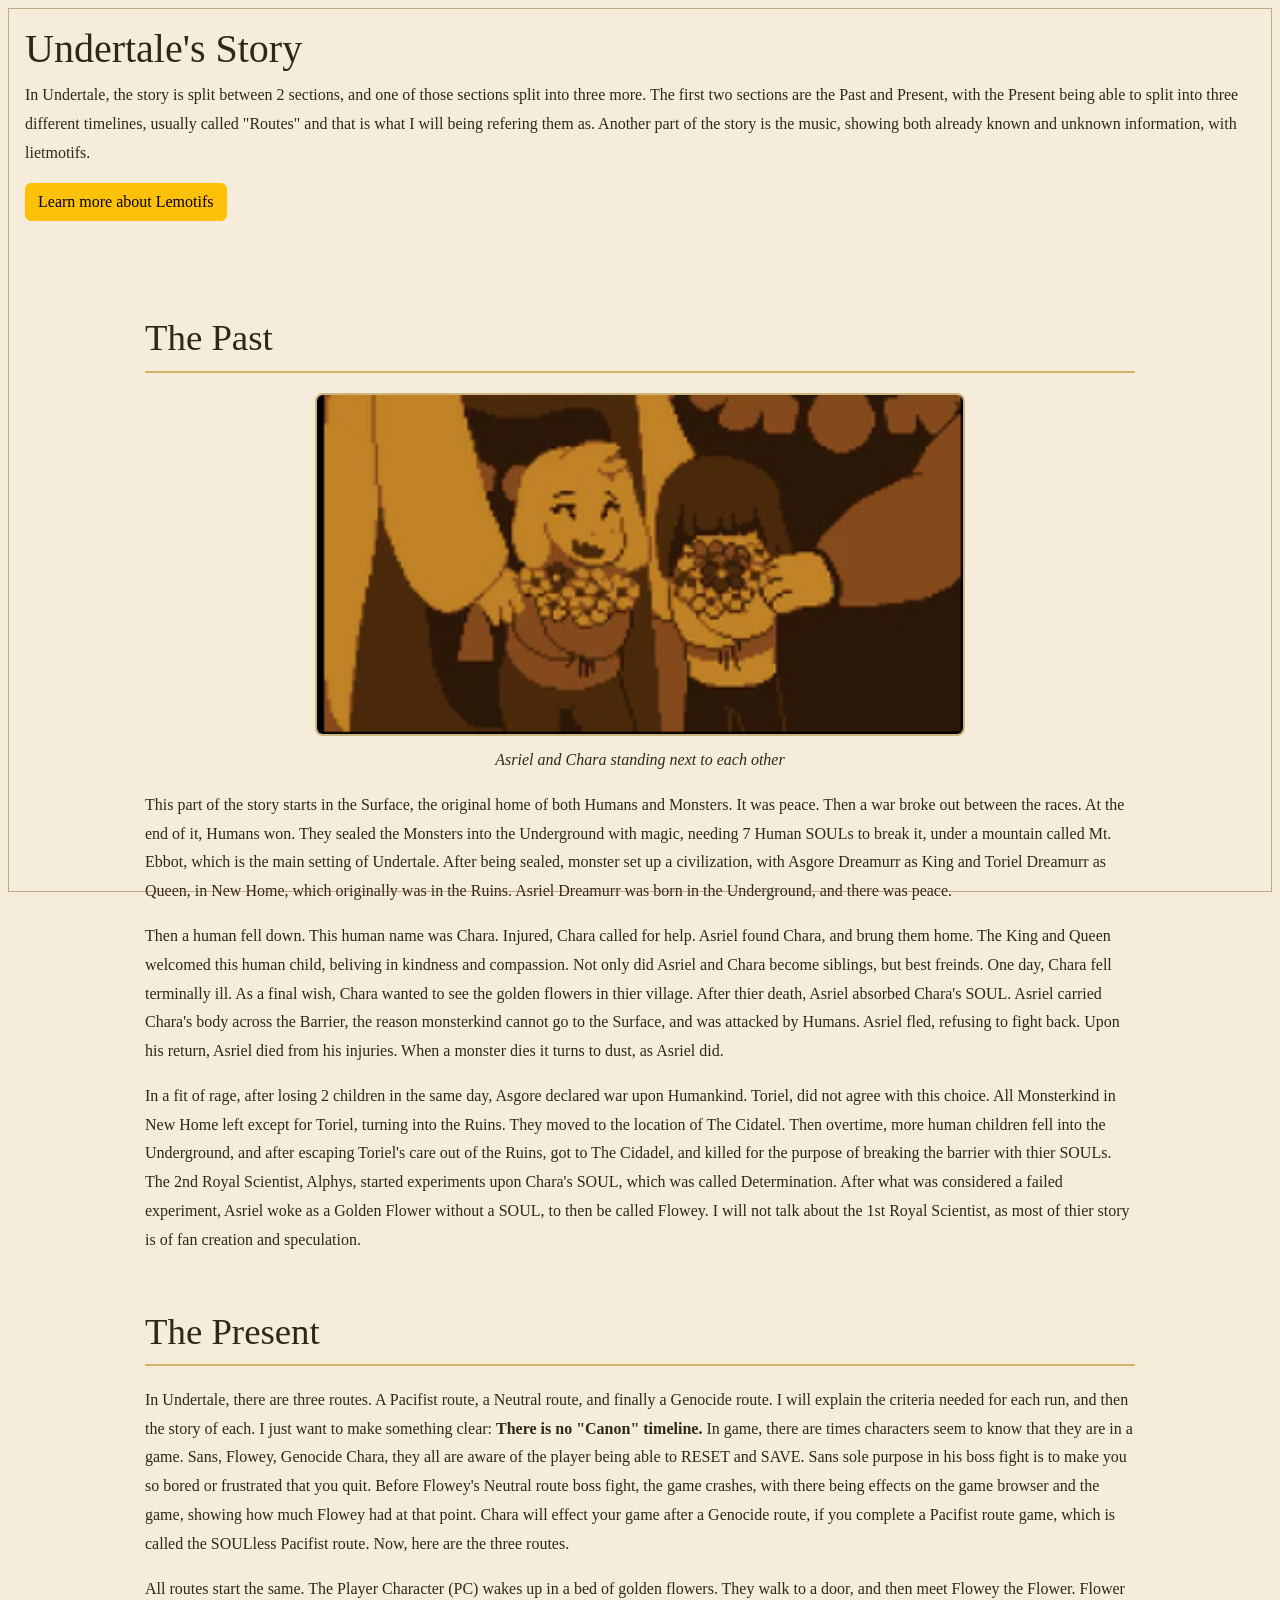
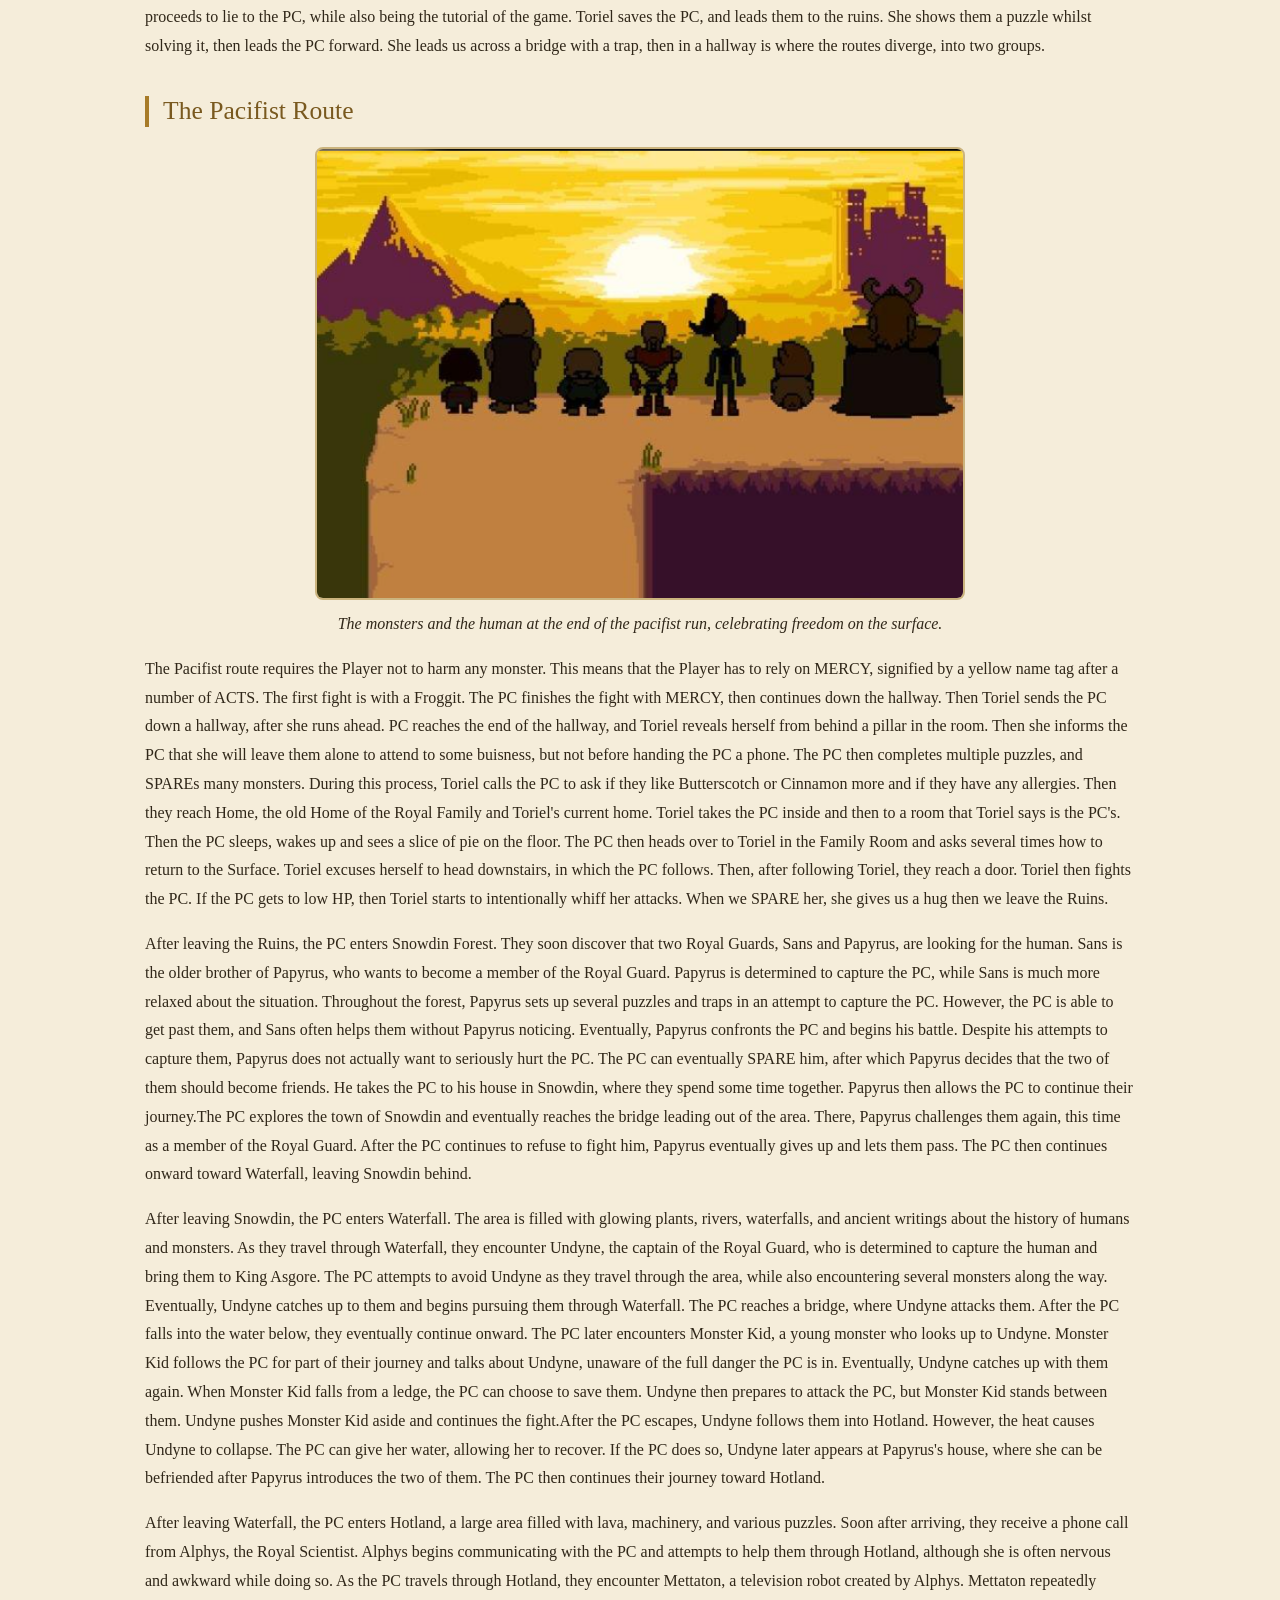
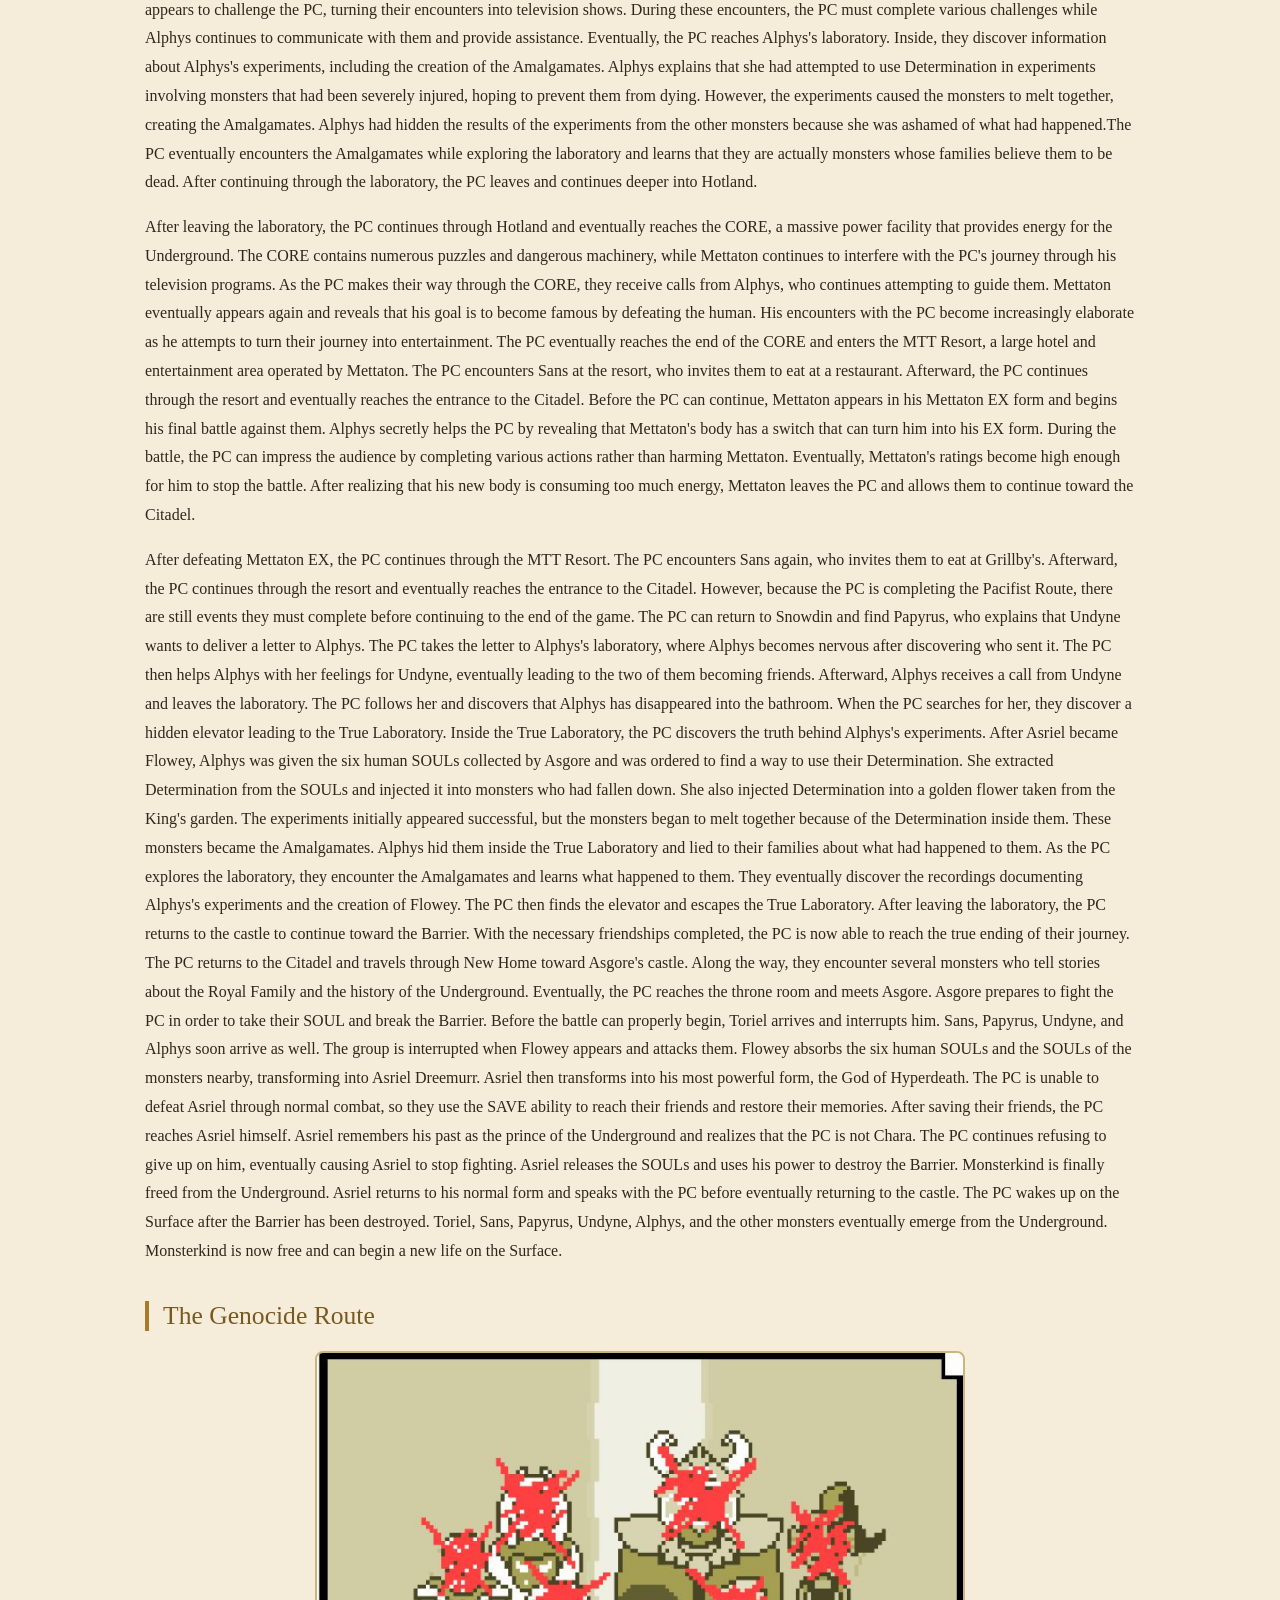
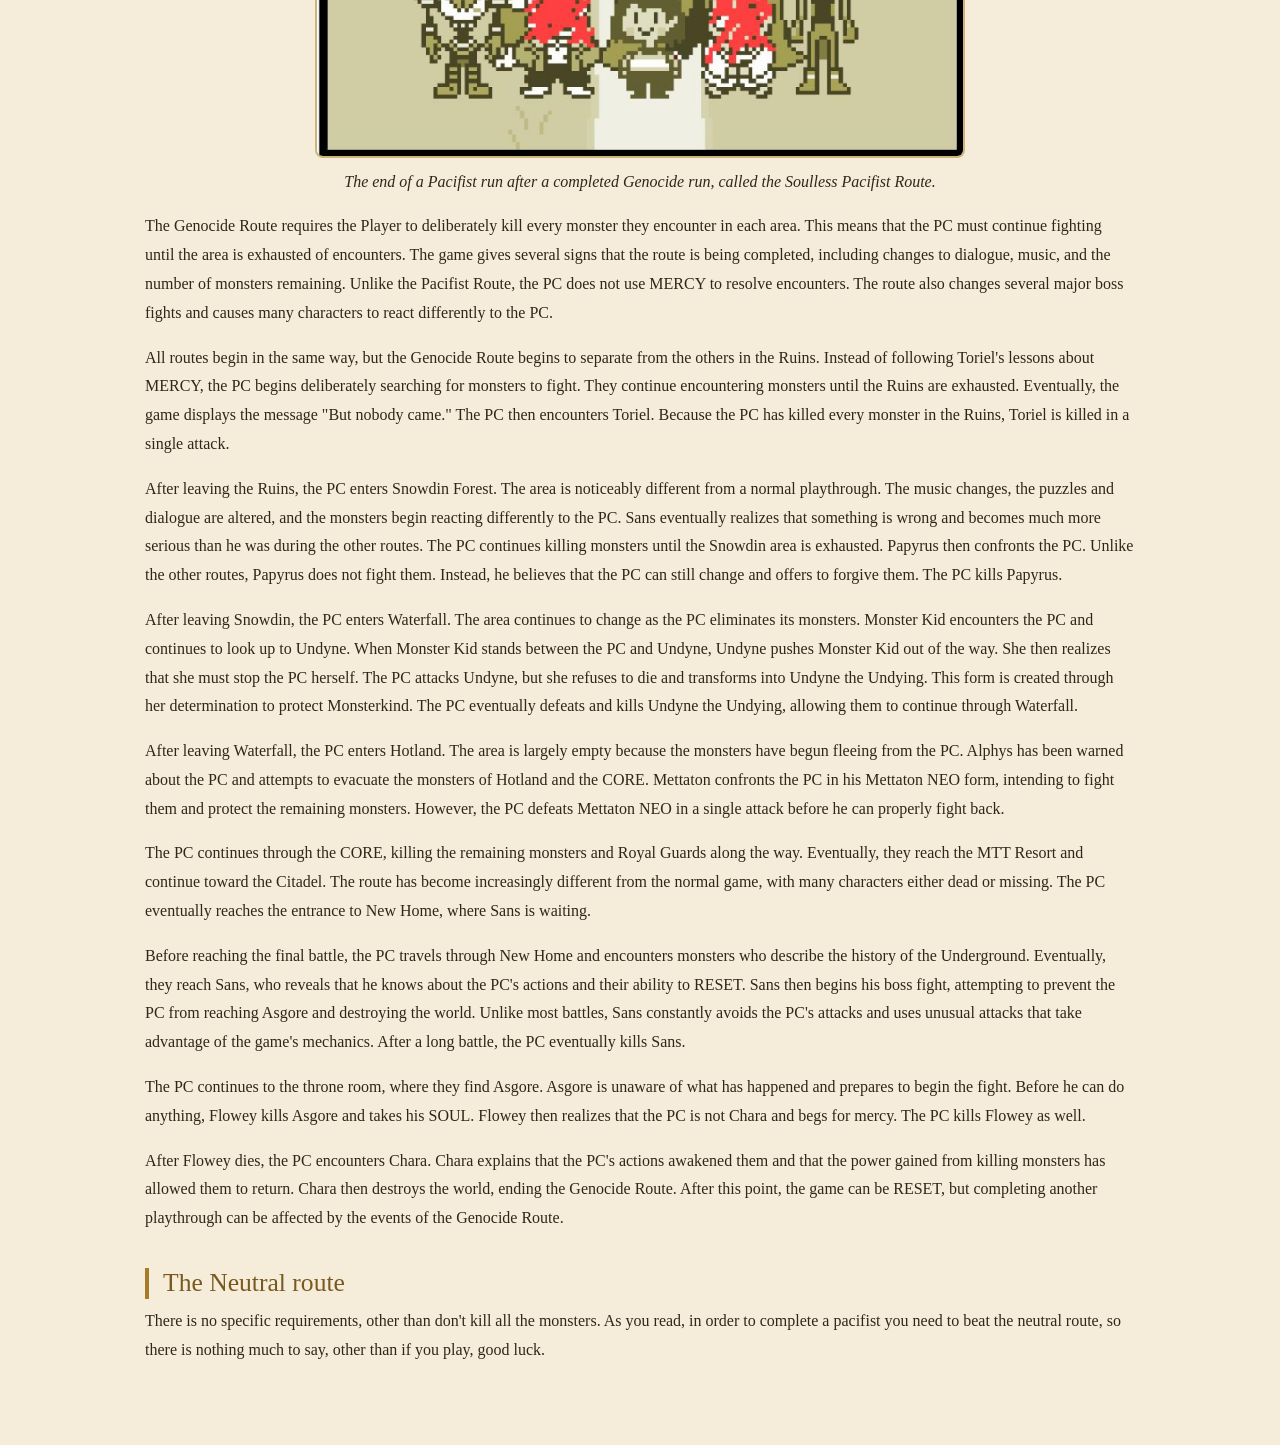
<file: index.html>
<!DOCTYPE html>
<html lang="en">
  <head>
    <title>Undertale's Story</title>
  </head>
  <header>
    <h1>Undertale's Story</h1>
    <link href="https://cdn.jsdelivr.net/npm/bootstrap@5.3.3/dist/css/bootstrap.min.css" rel="stylesheet">
    <link rel="stylesheet" href="./css/style.css"/>
    <p>In Undertale, the story is split between 2 sections, and one of those sections split into three more. The first two sections are the Past and Present, with the Present being able to split into three different timelines, usually called "Routes" and that is what I will being refering them as. Another part of the story is the music, showing both already known and unknown information, with lietmotifs.</p> <nav><a href="page2.html" class="btn btn-warning">Learn more about Lemotifs</a></nav>
  </header>
  <main>
    <article>
        <h2>The Past</h2>
        <img src="./images/past.png" alt="Chara standing next to Asriel" class="story-image">
        <p>Asriel and Chara standing next to each other</p>
        <p>This part of the story starts in the Surface, the original home of both Humans and Monsters. It was peace. Then a war broke out between the races. At the end of it, Humans won. They sealed the Monsters into the Underground with magic, needing 7 Human SOULs to break it, under a mountain called Mt. Ebbot, which is the main setting of Undertale. After being sealed, monster set up a civilization, with Asgore Dreamurr as King and Toriel Dreamurr as Queen, in New Home, which originally was in the Ruins. Asriel Dreamurr was born in the Underground, and there was peace. </p>
        <p>Then a human fell down. This human name was Chara. Injured, Chara called for help. Asriel found Chara, and brung them home. The King and Queen welcomed this human child, beliving in kindness and compassion. Not only did Asriel and Chara become siblings, but best freinds. One day, Chara fell terminally ill. As a final wish, Chara wanted to see the golden flowers in thier village. After thier death, Asriel absorbed Chara's SOUL. Asriel carried Chara's body across the Barrier, the reason monsterkind cannot go to the Surface, and was attacked by Humans. Asriel fled, refusing to fight back. Upon his return, Asriel died from his injuries. When a monster dies it turns to dust, as Asriel did. </p>
        <p>In a fit of rage, after losing 2 children in the same day, Asgore declared war upon Humankind. Toriel, did not agree with this choice. All Monsterkind in New Home left except for Toriel, turning into the Ruins. They moved to the location of The Cidatel. Then overtime, more human children fell into the Underground, and after escaping Toriel's care out of the Ruins, got to The Cidadel, and killed for the purpose of breaking the barrier with thier SOULs. The 2nd Royal Scientist, Alphys, started experiments upon Chara's SOUL, which was called Determination. After what was considered a failed experiment, Asriel woke as a Golden Flower without a SOUL, to then be called Flowey. I will not talk about the 1st Royal Scientist, as most of thier story is of fan creation and speculation.</p>

        <h2>The Present</h2>
        <p>In Undertale, there are three routes. A Pacifist route, a Neutral route, and finally a Genocide route. I will explain the criteria needed for each run, and then the story of each. I just want to make something clear: <b>There is no "Canon" timeline.</b> In game, there are times characters seem to know that they are in a game. Sans, Flowey, Genocide Chara, they all are aware of the player being able to RESET and SAVE. Sans sole purpose in his boss fight is to make you so bored or frustrated that you quit. Before Flowey's Neutral route boss fight, the game crashes, with there being effects on the game browser and the game, showing how much Flowey had at that point. Chara will effect your game after a Genocide route, if you complete a Pacifist route game, which is called the SOULless Pacifist route. Now, here are the three routes.</p>
        <p>All routes start the same. The Player Character (PC) wakes up in a bed of golden flowers. They walk to a door, and then meet Flowey the Flower. Flower proceeds to lie to the PC, while also being the tutorial of the game. Toriel saves the PC, and leads them to the ruins. She shows them a puzzle whilst solving it, then leads the PC forward. She leads us across a bridge with a trap, then in a hallway is where the routes diverge, into two groups. </p>
        <h3>The Pacifist Route</h3>
          <img src="./images/Pacifist.png" alt="The monsters celebrating their freedom on the Surface" class="story-image">
          <p>The monsters and the human at the end of the pacifist run, celebrating freedom on the surface.</p>
          <p>The Pacifist route requires the Player not to harm any monster. This means that the Player has to rely on MERCY, signified by a yellow name tag after a number of ACTS. The first fight is with a Froggit. The PC finishes the fight with MERCY, then continues down the hallway. Then Toriel sends the PC down a hallway, after she runs ahead. PC reaches the end of the hallway, and Toriel reveals herself from behind a pillar in the room. Then she informs the PC that she will leave them alone to attend to some buisness, but not before handing the PC a phone. The PC then completes multiple puzzles, and SPAREs many monsters. During this process, Toriel calls the PC to ask if they like Butterscotch or Cinnamon more and if they have any allergies. Then they reach Home, the old Home of the Royal Family and Toriel's current home. Toriel takes the PC inside and then to a room that Toriel says is the PC's. Then the PC sleeps, wakes up and sees a slice of pie on the floor. The PC then heads over to Toriel in the Family Room and asks several times how to return to the Surface. Toriel excuses herself to head downstairs, in which the PC follows. Then, after following Toriel, they reach a door. Toriel then fights the PC. If the PC gets to low HP, then Toriel starts to intentionally whiff her attacks. When we SPARE her, she gives us a hug then we leave the Ruins.</p>
          <p>After leaving the Ruins, the PC enters Snowdin Forest. They soon discover that two Royal Guards, Sans and Papyrus, are looking for the human. Sans is the older brother of Papyrus, who wants to become a member of the Royal Guard. Papyrus is determined to capture the PC, while Sans is much more relaxed about the situation. Throughout the forest, Papyrus sets up several puzzles and traps in an attempt to capture the PC. However, the PC is able to get past them, and Sans often helps them without Papyrus noticing. Eventually, Papyrus confronts the PC and begins his battle. Despite his attempts to capture them, Papyrus does not actually want to seriously hurt the PC. The PC can eventually SPARE him, after which Papyrus decides that the two of them should become friends. He takes the PC to his house in Snowdin, where they spend some time together. Papyrus then allows the PC to continue their journey.The PC explores the town of Snowdin and eventually reaches the bridge leading out of the area. There, Papyrus challenges them again, this time as a member of the Royal Guard. After the PC continues to refuse to fight him, Papyrus eventually gives up and lets them pass. The PC then continues onward toward Waterfall, leaving Snowdin behind.</p>
          <p>After leaving Snowdin, the PC enters Waterfall. The area is filled with glowing plants, rivers, waterfalls, and ancient writings about the history of humans and monsters. As they travel through Waterfall, they encounter Undyne, the captain of the Royal Guard, who is determined to capture the human and bring them to King Asgore. The PC attempts to avoid Undyne as they travel through the area, while also encountering several monsters along the way. Eventually, Undyne catches up to them and begins pursuing them through Waterfall. The PC reaches a bridge, where Undyne attacks them. After the PC falls into the water below, they eventually continue onward. The PC later encounters Monster Kid, a young monster who looks up to Undyne. Monster Kid follows the PC for part of their journey and talks about Undyne, unaware of the full danger the PC is in. Eventually, Undyne catches up with them again. When Monster Kid falls from a ledge, the PC can choose to save them. Undyne then prepares to attack the PC, but Monster Kid stands between them. Undyne pushes Monster Kid aside and continues the fight.After the PC escapes, Undyne follows them into Hotland. However, the heat causes Undyne to collapse. The PC can give her water, allowing her to recover. If the PC does so, Undyne later appears at Papyrus's house, where she can be befriended after Papyrus introduces the two of them. The PC then continues their journey toward Hotland.</p>
          <p>After leaving Waterfall, the PC enters Hotland, a large area filled with lava, machinery, and various puzzles. Soon after arriving, they receive a phone call from Alphys, the Royal Scientist. Alphys begins communicating with the PC and attempts to help them through Hotland, although she is often nervous and awkward while doing so. As the PC travels through Hotland, they encounter Mettaton, a television robot created by Alphys. Mettaton repeatedly appears to challenge the PC, turning their encounters into television shows. During these encounters, the PC must complete various challenges while Alphys continues to communicate with them and provide assistance. Eventually, the PC reaches Alphys's laboratory. Inside, they discover information about Alphys's experiments, including the creation of the Amalgamates. Alphys explains that she had attempted to use Determination in experiments involving monsters that had been severely injured, hoping to prevent them from dying. However, the experiments caused the monsters to melt together, creating the Amalgamates. Alphys had hidden the results of the experiments from the other monsters because she was ashamed of what had happened.The PC eventually encounters the Amalgamates while exploring the laboratory and learns that they are actually monsters whose families believe them to be dead. After continuing through the laboratory, the PC leaves and continues deeper into Hotland.</p>
          <p>After leaving the laboratory, the PC continues through Hotland and eventually reaches the CORE, a massive power facility that provides energy for the Underground. The CORE contains numerous puzzles and dangerous machinery, while Mettaton continues to interfere with the PC's journey through his television programs. As the PC makes their way through the CORE, they receive calls from Alphys, who continues attempting to guide them. Mettaton eventually appears again and reveals that his goal is to become famous by defeating the human. His encounters with the PC become increasingly elaborate as he attempts to turn their journey into entertainment. The PC eventually reaches the end of the CORE and enters the MTT Resort, a large hotel and entertainment area operated by Mettaton. The PC encounters Sans at the resort, who invites them to eat at a restaurant. Afterward, the PC continues through the resort and eventually reaches the entrance to the Citadel. Before the PC can continue, Mettaton appears in his Mettaton EX form and begins his final battle against them. Alphys secretly helps the PC by revealing that Mettaton's body has a switch that can turn him into his EX form. During the battle, the PC can impress the audience by completing various actions rather than harming Mettaton. Eventually, Mettaton's ratings become high enough for him to stop the battle. After realizing that his new body is consuming too much energy, Mettaton leaves the PC and allows them to continue toward the Citadel.</p>
          <p>After defeating Mettaton EX, the PC continues through the MTT Resort. The PC encounters Sans again, who invites them to eat at Grillby's. Afterward, the PC continues through the resort and eventually reaches the entrance to the Citadel. However, because the PC is completing the Pacifist Route, there are still events they must complete before continuing to the end of the game.
The PC can return to Snowdin and find Papyrus, who explains that Undyne wants to deliver a letter to Alphys. The PC takes the letter to Alphys's laboratory, where Alphys becomes nervous after discovering who sent it. The PC then helps Alphys with her feelings for Undyne, eventually leading to the two of them becoming friends.
Afterward, Alphys receives a call from Undyne and leaves the laboratory. The PC follows her and discovers that Alphys has disappeared into the bathroom. When the PC searches for her, they discover a hidden elevator leading to the True Laboratory.
Inside the True Laboratory, the PC discovers the truth behind Alphys's experiments. After Asriel became Flowey, Alphys was given the six human SOULs collected by Asgore and was ordered to find a way to use their Determination. She extracted Determination from the SOULs and injected it into monsters who had fallen down. She also injected Determination into a golden flower taken from the King's garden.
The experiments initially appeared successful, but the monsters began to melt together because of the Determination inside them. These monsters became the Amalgamates. Alphys hid them inside the True Laboratory and lied to their families about what had happened to them.
As the PC explores the laboratory, they encounter the Amalgamates and learns what happened to them. They eventually discover the recordings documenting Alphys's experiments and the creation of Flowey. The PC then finds the elevator and escapes the True Laboratory.
After leaving the laboratory, the PC returns to the castle to continue toward the Barrier. With the necessary friendships completed, the PC is now able to reach the true ending of their journey.
The PC returns to the Citadel and travels through New Home toward Asgore's castle. Along the way, they encounter several monsters who tell stories about the Royal Family and the history of the Underground. Eventually, the PC reaches the throne room and meets Asgore.
Asgore prepares to fight the PC in order to take their SOUL and break the Barrier. Before the battle can properly begin, Toriel arrives and interrupts him. Sans, Papyrus, Undyne, and Alphys soon arrive as well. The group is interrupted when Flowey appears and attacks them.
Flowey absorbs the six human SOULs and the SOULs of the monsters nearby, transforming into Asriel Dreemurr. Asriel then transforms into his most powerful form, the God of Hyperdeath. The PC is unable to defeat Asriel through normal combat, so they use the SAVE ability to reach their friends and restore their memories.
After saving their friends, the PC reaches Asriel himself. Asriel remembers his past as the prince of the Underground and realizes that the PC is not Chara. The PC continues refusing to give up on him, eventually causing Asriel to stop fighting.
Asriel releases the SOULs and uses his power to destroy the Barrier. Monsterkind is finally freed from the Underground. Asriel returns to his normal form and speaks with the PC before eventually returning to the castle.
The PC wakes up on the Surface after the Barrier has been destroyed. Toriel, Sans, Papyrus, Undyne, Alphys, and the other monsters eventually emerge from the Underground. Monsterkind is now free and can begin a new life on the Surface.
</p>
 <h3>The Genocide Route</h3>
<img src="./images/Genocide.png" alt="The altered ending photograph featuring Chara after a Genocide run" class="story-image"> 
<p>The end of a Pacifist run after a completed Genocide run, called the Soulless Pacifist Route. </p>
<p>The Genocide Route requires the Player to deliberately kill every monster they encounter in each area. This means that the PC must continue fighting until the area is exhausted of encounters. The game gives several signs that the route is being completed, including changes to dialogue, music, and the number of monsters remaining. Unlike the Pacifist Route, the PC does not use MERCY to resolve encounters. The route also changes several major boss fights and causes many characters to react differently to the PC.</p>
<p>All routes begin in the same way, but the Genocide Route begins to separate from the others in the Ruins. Instead of following Toriel's lessons about MERCY, the PC begins deliberately searching for monsters to fight. They continue encountering monsters until the Ruins are exhausted. Eventually, the game displays the message "But nobody came." The PC then encounters Toriel. Because the PC has killed every monster in the Ruins, Toriel is killed in a single attack.</p>
<p>After leaving the Ruins, the PC enters Snowdin Forest. The area is noticeably different from a normal playthrough. The music changes, the puzzles and dialogue are altered, and the monsters begin reacting differently to the PC. Sans eventually realizes that something is wrong and becomes much more serious than he was during the other routes. The PC continues killing monsters until the Snowdin area is exhausted. Papyrus then confronts the PC. Unlike the other routes, Papyrus does not fight them. Instead, he believes that the PC can still change and offers to forgive them. The PC kills Papyrus.</p>
<p>After leaving Snowdin, the PC enters Waterfall. The area continues to change as the PC eliminates its monsters. Monster Kid encounters the PC and continues to look up to Undyne. When Monster Kid stands between the PC and Undyne, Undyne pushes Monster Kid out of the way. She then realizes that she must stop the PC herself. The PC attacks Undyne, but she refuses to die and transforms into Undyne the Undying. This form is created through her determination to protect Monsterkind. The PC eventually defeats and kills Undyne the Undying, allowing them to continue through Waterfall.</p>
<p>After leaving Waterfall, the PC enters Hotland. The area is largely empty because the monsters have begun fleeing from the PC. Alphys has been warned about the PC and attempts to evacuate the monsters of Hotland and the CORE. Mettaton confronts the PC in his Mettaton NEO form, intending to fight them and protect the remaining monsters. However, the PC defeats Mettaton NEO in a single attack before he can properly fight back.</p>
<p>The PC continues through the CORE, killing the remaining monsters and Royal Guards along the way. Eventually, they reach the MTT Resort and continue toward the Citadel. The route has become increasingly different from the normal game, with many characters either dead or missing. The PC eventually reaches the entrance to New Home, where Sans is waiting.</p>
<p>Before reaching the final battle, the PC travels through New Home and encounters monsters who describe the history of the Underground. Eventually, they reach Sans, who reveals that he knows about the PC's actions and their ability to RESET. Sans then begins his boss fight, attempting to prevent the PC from reaching Asgore and destroying the world. Unlike most battles, Sans constantly avoids the PC's attacks and uses unusual attacks that take advantage of the game's mechanics. After a long battle, the PC eventually kills Sans.</p>
<p>The PC continues to the throne room, where they find Asgore. Asgore is unaware of what has happened and prepares to begin the fight. Before he can do anything, Flowey kills Asgore and takes his SOUL. Flowey then realizes that the PC is not Chara and begs for mercy. The PC kills Flowey as well.</p>
<p>After Flowey dies, the PC encounters Chara. Chara explains that the PC's actions awakened them and that the power gained from killing monsters has allowed them to return. Chara then destroys the world, ending the Genocide Route. After this point, the game can be RESET, but completing another playthrough can be affected by the events of the Genocide Route.</p>        



<h3>The Neutral route</h3>
<p>There is no specific requirements, other than don't kill all the monsters. As you read, in order to complete a pacifist you need to beat the neutral route, so there is nothing much to say, other than if you play, good luck.

        








</p>





    </article>
  </main>
</html>
</file>
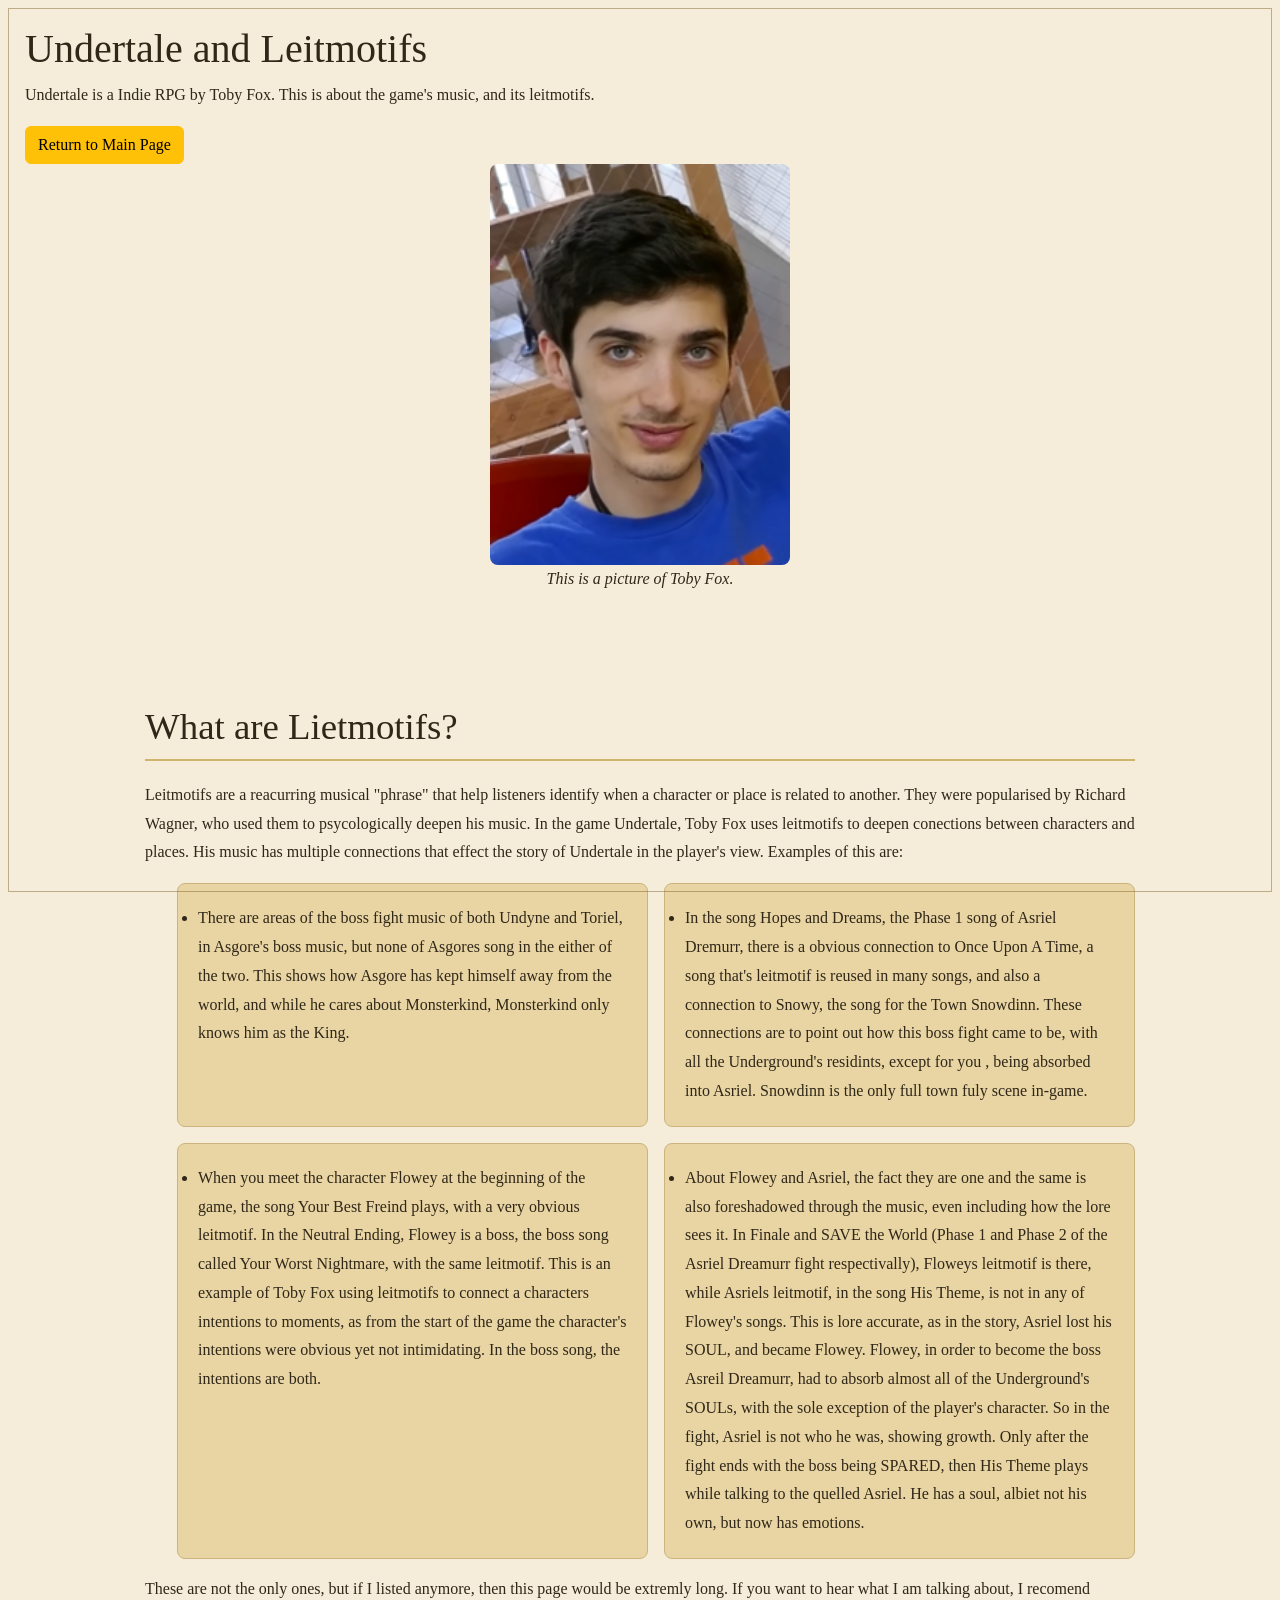
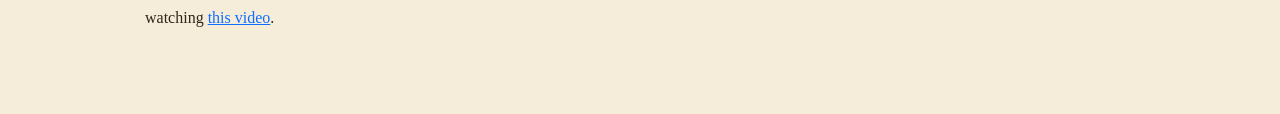
<file: page2.html>
<!DOCTYPE html>
<html lang="en">
  <head> 
    <title>Undertale and Leitmotifs</title>
    <link href="https://cdn.jsdelivr.net/npm/bootstrap@5.3.3/dist/css/bootstrap.min.css" rel="stylesheet">
     <link rel="stylesheet" href="./css/style.css"/>
  </head> 
   <header>
    <h1>Undertale and Leitmotifs</h1>
    <p>Undertale is a Indie RPG by Toby Fox. This is about the game's music, and its leitmotifs. </p><nav>
  <a href="index.html" class="btn btn-warning">
    Return to Main Page
  </a>
</nav>
    <img src="./images/Toby Fox.png" alt="A young man with short dark hair and blue eyes, wearing a blue shirt, sits indoors and looks at the camera with a slight smile. This man is Toby Fox." width="50%" />
    <p>This is a picture of Toby Fox.</p>
   </header>
   <main>
    <article>
        <h2>What are Lietmotifs?</h2>
        <p>Leitmotifs are a reacurring musical "phrase" that help listeners identify when a character or place is related to another. 
            They were popularised by Richard Wagner, who used them to psycologically deepen his music. In the game Undertale, Toby Fox uses leitmotifs to deepen conections between characters and places. His music has multiple connections that effect the story of Undertale in the player's view. Examples of this are: </p>
        <section> <!--- I put the Flex Boxes here as it fits the information well. And also as when I tried it on the main page, it had too much writing. -->
            <ul>
                <div class="flex-container">
                <div class="box">   
                <li>There are areas of the boss fight music of both Undyne and Toriel, in Asgore's boss music, but none of Asgores song in the either of the two. This shows how Asgore has kept himself away from the world, and while he cares about Monsterkind, Monsterkind only knows him as the King.</li></div>
                <div class="box">
                <li>In the song Hopes and Dreams, the Phase 1 song of Asriel Dremurr, there is a obvious connection to Once Upon A Time, a song that's leitmotif is reused in many songs, and also a connection to Snowy, the song for the Town Snowdinn. These connections are to point out how this boss fight came to be, with all the Underground's residints, except for you , being absorbed into Asriel. Snowdinn is the only full town fuly scene in-game.</li></div>
                <div class="box">
                <li>When you meet the character Flowey at the beginning of the game, the song Your Best Freind plays, with a very obvious leitmotif. In the Neutral Ending, Flowey is a boss, the boss song called Your Worst Nightmare, with the same leitmotif. This is an example of Toby Fox using leitmotifs to connect a characters intentions to moments, as from the start of the game the character's intentions were obvious yet not intimidating. In the boss song, the intentions are both.</li>  </div>
                <div class="box">
                <li>About Flowey and Asriel, the fact they are one and the same is also foreshadowed through the music, even including how the lore sees it. In Finale and SAVE the World (Phase 1 and Phase 2 of the Asriel Dreamurr fight respectivally), Floweys leitmotif is there, while Asriels leitmotif, in the song His Theme, is not in any of Flowey's songs. This is lore accurate, as in the story, Asriel lost his SOUL, and became Flowey. Flowey, in order to become the boss Asreil Dreamurr, had to absorb almost all of the Underground's SOULs, with the sole exception of the player's character. So in the fight, Asriel is not who he was, showing growth. Only after the fight ends with the boss being SPARED, then His Theme plays while talking to the quelled Asriel. He has a soul, albiet not his own, but now has emotions. </li></div>   

                </div>
            </ul>
        <p>These are not the only ones, but if I listed anymore, then this page would be extremly long. If you want to hear what I am talking about, I recomend watching <a href="https://www.youtube.com/watch?v=YQuDid8oPTI">this video</a>.</p>    
        </section>   

    </article>
   </main>
</html>
</file>
<file: css/style.css>
/* Made the parchment color less intense*/
html {
  background-color:#f5edda ;  
}
/*Did research and found this looks better. The line height property makes the line of the text larger than the text, making it feel less cramped */
body {
  margin: 0;
  padding: 25px;
  box-sizing: border-box;
  background-color: #f5edda;
  color: #302719;
  font-family: Georgia, "Times New Roman", serif;
  line-height: 1.8;
}


/*Added padding to the main content area to make it more readable*/
main {
  max-width: 1050px;
  margin: 0 auto;
  padding: 40px 30px;
}
/*title wasnt helping anything*/

h2 {
  margin-top: 55px;
  margin-bottom: 20px;
  padding-bottom: 10px;
  border-bottom: 2px solid #d2b36b;
  color: #302719;
  font-size: 2.3rem;
  font-weight: normal;
}
/*made h3 and h2 look different, so it doesnt feel like it is going on and on*/
h3 {
  margin-top: 35px;
  padding-left: 14px;
  border-left: 4px solid #a77b28;
  color: #79591f;
  font-size: 1.6rem;
  font-weight: normal;
}
.story-image {
  display: block;
  width: 100%;
  max-width: 650px;
  height: auto;
  margin: 20px auto 10px;
  border: 2px solid #cbb47e;
  border-radius: 8px;
}
img {
  width: 30%;
  max-width: 300px;
  height: auto;
  border-radius: 8px;
  display: block;
  margin: auto;
}
img + p {
  text-align: center;
  font-style: italic;
}
/*Flexboxes were too cramped*/
.flex-container {
  display: flex;
  flex-wrap: wrap;
  gap: 16px;
}

.box {
  background-color: #e8d5a3;
  padding: 20px;
  margin: 0;
  border: 1px solid #cbb47e;
  border-radius: 8px;
  flex: 1 1 400px;
  box-sizing: border-box;
}

html::before {
  content: "";
  position: fixed;
  inset: 8px;
  border: 1px solid rgba(125, 91, 36, 0.45);
  pointer-events: none;
  z-index: 9999;
}



 @media (max-width: 600px) {
  .flex-container {
    flex-direction: column;
  }

  .box {
    width: 100%;
  }
}
@media (max-width: 600px) {
  body {
    font-size: 16px;
  }
}
</file>
